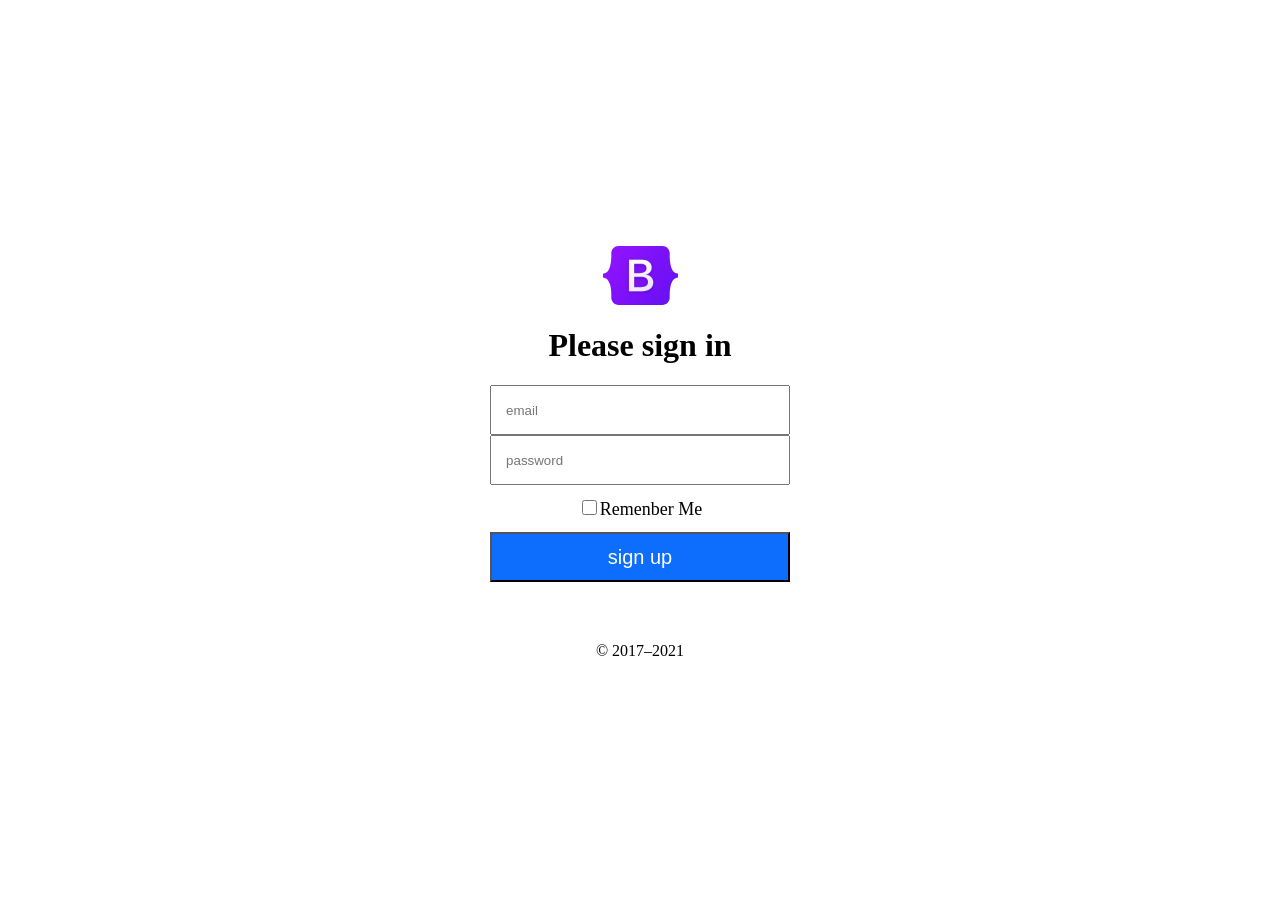
<file: HENRY/bootstrap/index.html>
<html>
    <head>

    </head>
    <body>
        <div class="big-box">
            <img src="./bootstrap-logo.svg" width="75" heigh="75" alt="一張圖片">
            <div class="sign-text">
                <h1>Please sign in</h1>
            </div>
            <input type="email"  style="width: 300;height: 50;padding: 2ex" placeholder="email">
            <input type="password" style="width: 300;height: 50;padding: 2ex" placeholder="password">
            <div class="checkbox">
            <input type="checkbox" style="width: 15px;height: 15px">Remenber Me
            </div>
            <input  class="button" type="button" style="width: 300;height: 50;font-size: 20px" value="sign up">
            <p class="year">© 2017–2021</p>
        </div>
    </body>
</html>
<style>
    .big-box{
        height: 100vh;
        display: flex;
        flex-direction: column;
        justify-content:center;
        align-items:center;
    }
    .checkbox{
        display: inline;
        margin-top:12PX;
        margin-bottom: 12px;
        font-size:18px;
    }
    .button{
        background-color:#0d6efd;
        color: white;
    }
    .sign-text{
        display:inline;
    }
    .year{
        margin-top: 60PX;
        margin-bottom: 10px;
    }


</style>
</file>
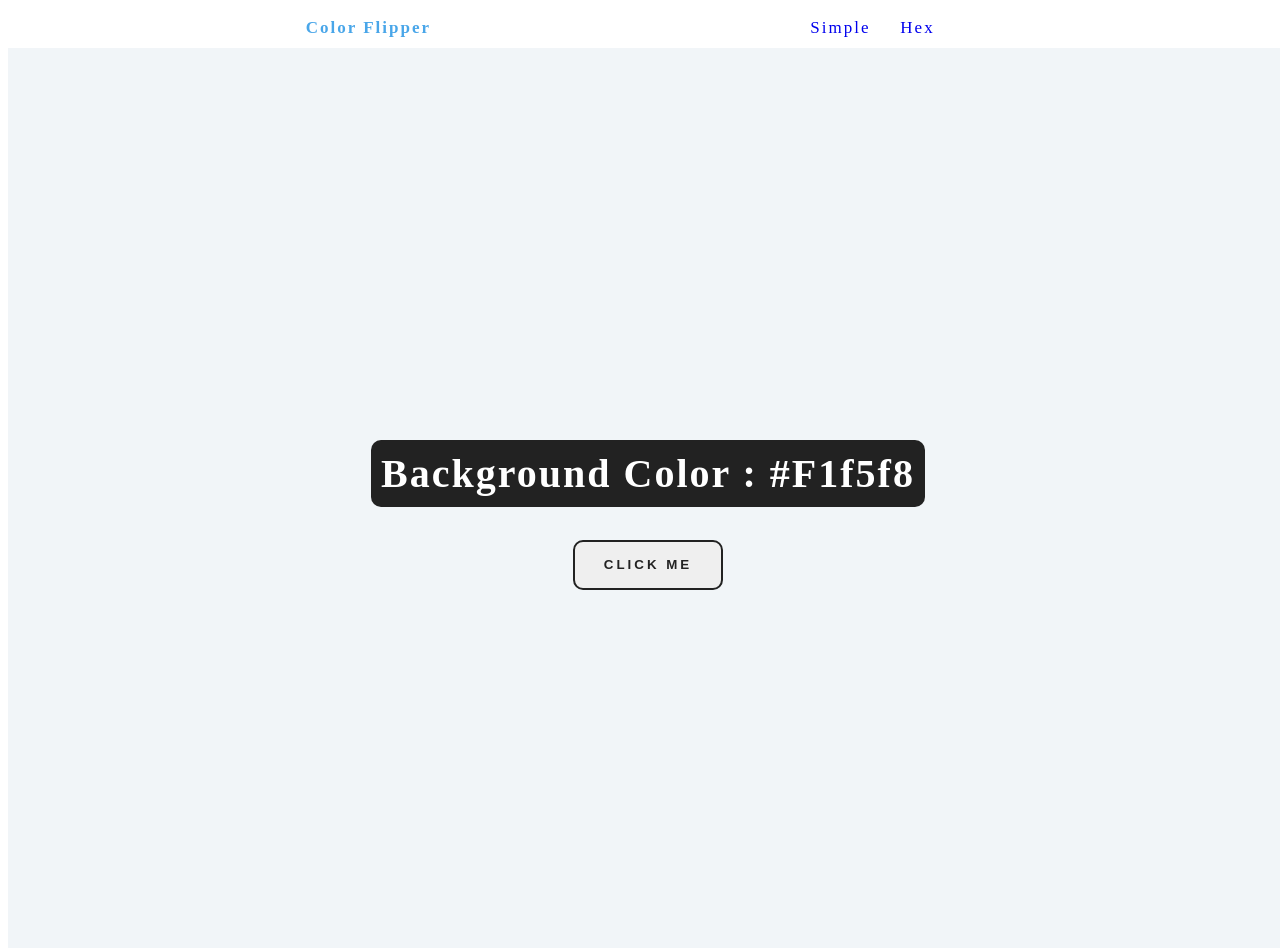
<file: HENRY/Color Flipper/hex.html>
<!DOCTYPE html>
<html lang="en">

<head>
    <meta charset="UTF-8">
    <meta http-equiv="X-UA-Compatible" content="IE=edge">
    <meta name="viewport" content="width=device-width, initial-scale=1.0">
    <title>hex</title>
    <link rel="stylesheet" href="hex.css">
</head>

<body>
    <nav>
        <div class="nav-center">
            <h4>color flipper</h4>
            <ul class="nav-links">
                <li><a href="simple.html">simple</a></li>
                <li><a href="hex.html">hex</a></li>
            </ul>
        </div>
    </nav>

    <main>
        <div class="container" id="container">
            <h2>background color : <span class="color" id="color">#f1f5f8</span></h2>
            <button class="btn btn-hero" id="btn" onclick="changeColorTTT()">click me</button>
        </div>
    </main>
    <!-- javascript -->
    <script src="hex.js"></script>
</body>

</html>
</file>
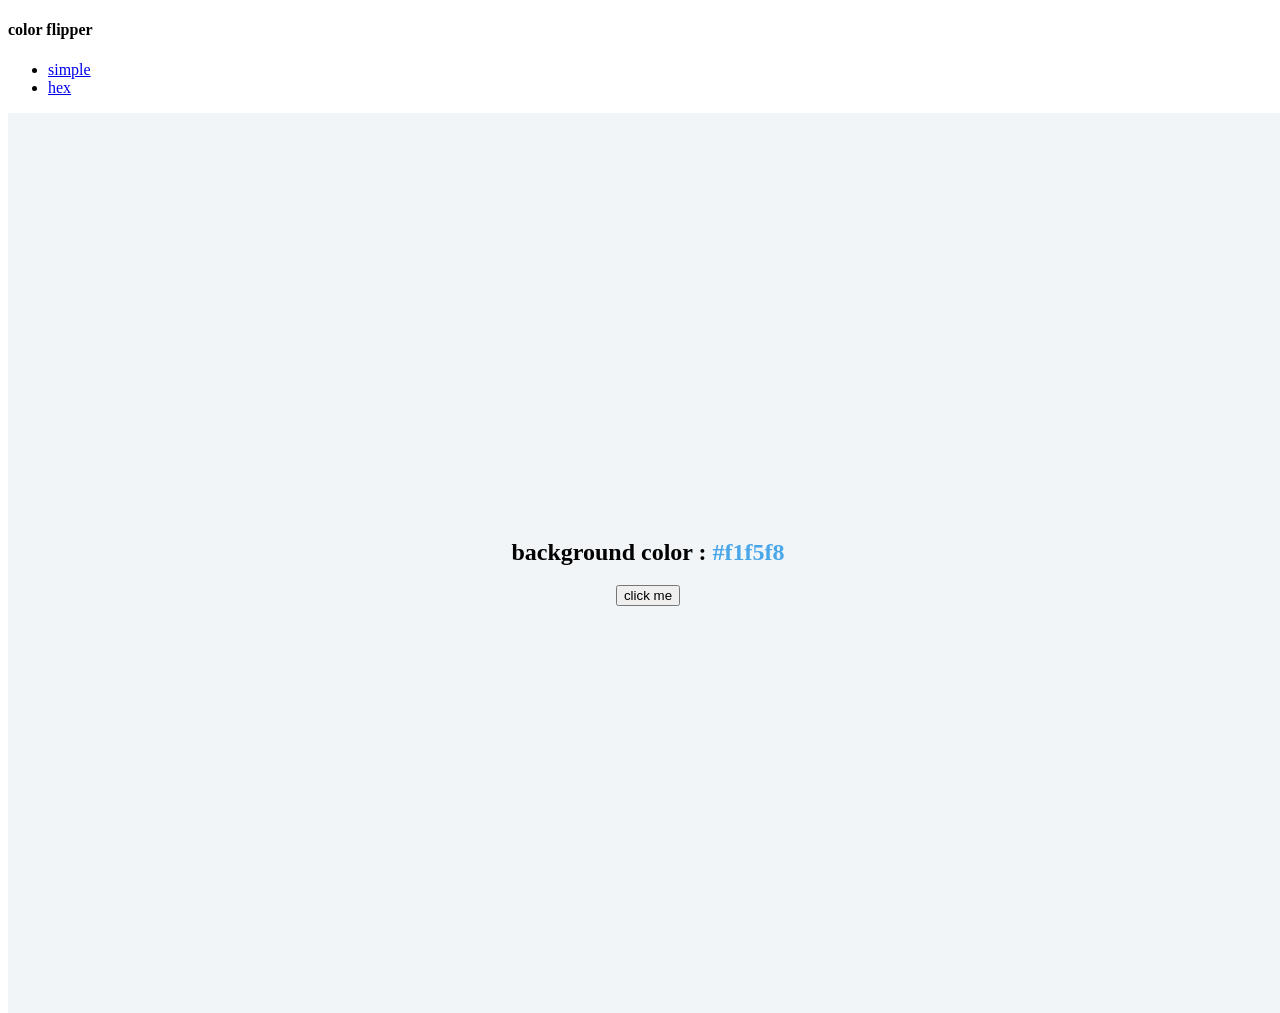
<file: HENRY/Color Flipper/simple.html>
<!DOCTYPE html>
<html lang="en">
<head>
    <meta charset="UTF-8">
    <meta http-equiv="X-UA-Compatible" content="IE=edge">
    <meta name="viewport" content="width=device-width, initial-scale=1.0">
    <title>simple</title>
    <link rel="stylesheet" href="simple.css">
</head>
<body>
    <nav>
        <div class="nav-center">
            <h4>color flipper</h4>
            <ul class="nav-links">
                <li><a href="simple.html">simple</a></li>
                <li><a href="hex.html">hex</a></li>
            </ul>
        </div>
    </nav>

    <main>
        <div class="container" id="container">
            <h2>background color : <span class="color" id="color">#f1f5f8</span></h2>
            <button class="btn btn-hero" id="btn" onclick="changeColor()">click me</button>
        </div>
    </main>
    <script src="simple.js"></script>
</body>
</html>
</file>
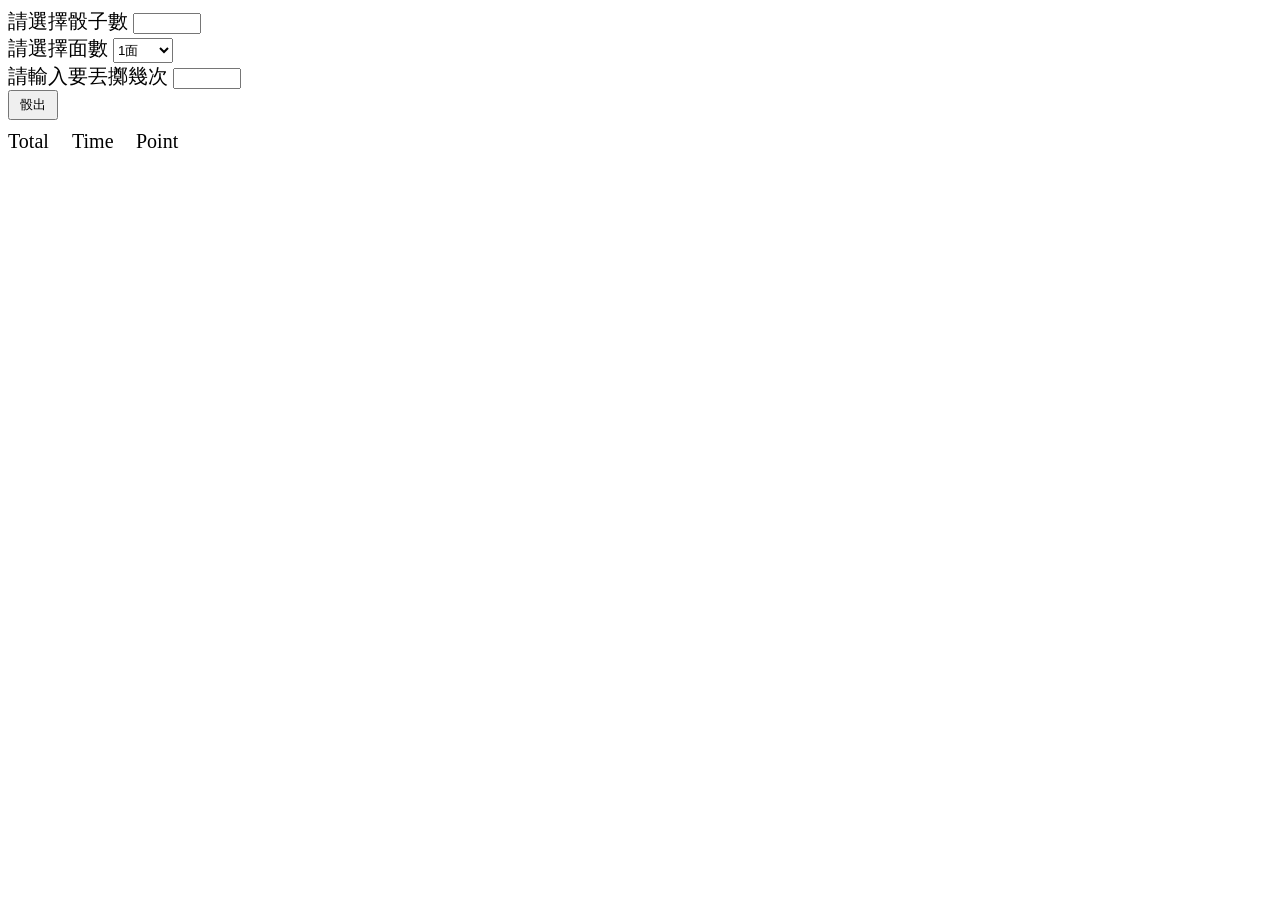
<file: HENRY/dice/dice.html>
<!DOCTYPE html>
<html lang="en">

<head>
    <meta charset="UTF-8">
    <meta http-equiv="X-UA-Compatible" content="IE=edge">
    <meta name="viewport" content="width=device-width, initial-scale=1.0">
    <title>dice</title>
    <link rel="stylesheet" href="dice.css">
</head>

<body>
    <div class=font-body>
        <div> <span>請選擇骰子數</span>
            <input type="number" id=dices style="width: 60PX;" min="0" max="100">
        </div>
        <div> <span>請選擇面數</span>
            <select class="form-select" id="noodle" style="width: 60PX;height:25px;"
                aria-label="Default select example">
                <option value="1">1面</option>
                <option value="2">2面</option>
                <option value="3">3面</option>
                <option value="4">4面</option>
                <option value="5">5面</option>
                <option value="6">6面</option>
            </select>
        </div>
        <div> <span>請輸入要丟擲幾次</span>
            <input type="number" id=drops style="width: 60PX;" min="0" max="100">
        </div>
        <div>
            <input type="button" id="button" value="骰出" style="width: 50PX;height: 30px;">
        </div>
        <DIV class="container">
            <div>
                <p class="p">Total</p>
                <div class="total" id="total">
                    
                </div>
            </div>
            <div>
                <p class="p">Time</p>
                <div class="time" id="time">

                </div>
            </div>
            <div>
                <p class="p">Point</p>
                <div class="result" id="result">

                </div>
           </div>
         </DIV>
    </div>
</body>
<script src="dice.js"></script>

</html>
</file>
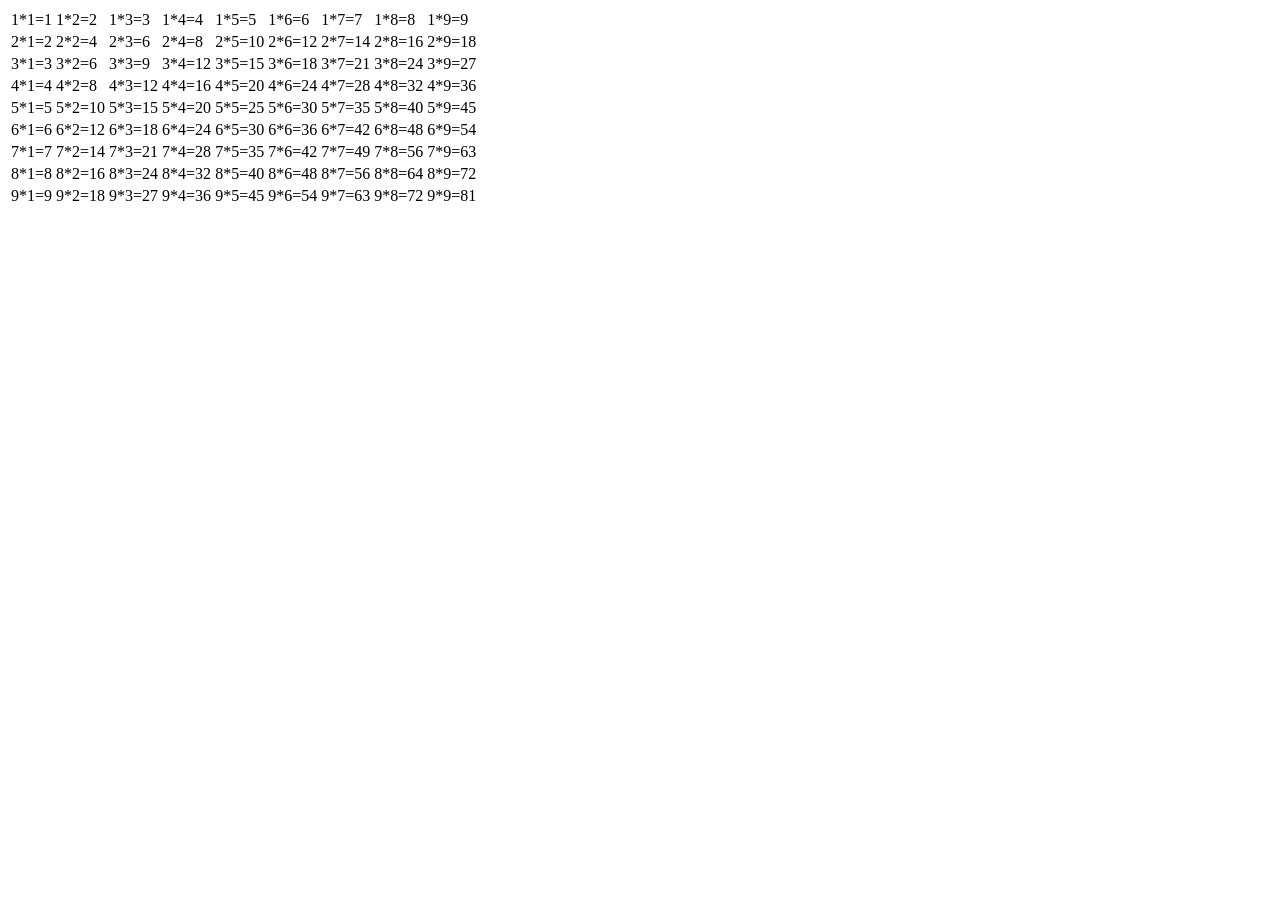
<file: HENRY/九九乘法/九九乘法表.HTML>
<!DOCTYPE html>
<html lang="en">
<head>
    <meta charset="UTF-8">
    <meta http-equiv="X-UA-Compatible" content="IE=edge">
    <meta name="viewport" content="width=device-width, initial-scale=1.0">
    <title>Document</title>
</head>
<body>
    <div id="app">
        
    </div>
</body>
</html>
<script>
let app=document.getElementById("app")
let table=document.createElement("table")
let tbody=document.createElement("tbody")
for(let i =1;i<10;i++){
    let tr=document.createElement("tr")
    for(let j =1;j<10;j++){
        let td=document.createElement("td")
        td.innerHTML=i+"*"+j+"="+i*j
        tr.appendChild(td)
    }
    tbody.appendChild(tr)
}

table.appendChild(tbody)
app.appendChild(table)
</script>
</file>
<file: HENRY/Color Flipper/hex.css>
html,body{
    height: 100vh;
    width: 100vw;
}
nav{
    display: flex;
    justify-content: center;
    /* box-shadow:0 5px 15px rgba(0, 0, 0, 0.2); */
}
.nav-center{
    height: 40px;
    width: 80vw;
    display: flex;
    justify-content: space-around;
    align-items: center;
    flex-direction: row;
    background-color: #fff;
    color:#49A6E9;
    font-size: 17px;
    text-transform: capitalize;
    letter-spacing: 2px;
}
.nav-links{
    display: inline-flex;
    color:#063251
}
li{
    width: 90px;
    list-style: none;
}
a{
    text-decoration: none;
}
a:visited{
    color: #063251;
}
.container{
    height: 100vh;
    width: 100vw;
    display: flex;
    justify-content: center;
    align-items: center;
    flex-direction: column;
    background-color: #F1f5f8;
    text-transform: capitalize;
}
h2{
    background-color: #222;
    color:#fff;
    font-size: 40px;
    border-radius:10px ;
    padding: 10px;
    letter-spacing: 2px;
}
.btn{
    width: 150px;
    height: 50px;
    font-size: 12px 20px;
    font-weight: 700;
    letter-spacing: 3px;
    color:#222;
    text-transform: uppercase;
    border-radius: 10px;
    border-width:2px ;
    border-style: solid;
    border-color: #222;
    
}
.btn:hover{
    background-color: #222;
    color:white;
}
</file>
<file: HENRY/Color Flipper/simple.css>
html,body{
    height: 100%;
    width: 100%;
    padding: 0%;
}
.page-title{
    display: flex;
    flex-direction: row;
    justify-content: space-around;
    align-items: center;
    padding: 0%;
    height: 40px;
    font-size: 20px;
    color: #49A6E9;
}
.page-link{
    display: inline-flex;
    color: black;
} 
.link-font{
    margin-right: 20px;
    margin-left: 10px;
}
.container{
    display: flex;
    flex-direction: column;
    justify-content: center;
    align-items: center;
    padding: 0%;
    height: 100vh;
    width: 100%;
    background-color:#f1f5f8;
}
.text{
    font-size: 50px;
    background-color: #222;
    color: white;
    border-radius:10px ;
    padding: 10px;
}
.color{
    color: #49A6E9;
}
.button{
    width: 150px;
    height: 50px;
    border-radius: 10px;
    border-width:2px ;
    border-style: solid;
    border-color: #222;
    font-size: 15px;
    color:#222
}
.button:hover{
    background-color: #222;
    color: #f1f5f8;
}
</file>
<file: HENRY/dice/dice.css>
.font-body{
    font-size:20px;
 }
.p{
    width: 5vw;
    display: inline-flex;
    justify-content: space-between;
    flex-direction: row;
    margin-top: 10px;
    margin-bottom: 5px;
}
.container{
    display: flex;
    justify-content: flex-start;
    align-items: flex-start;
}
.resultP{
    color: red;
    overflow: hidden;
}
</file>
